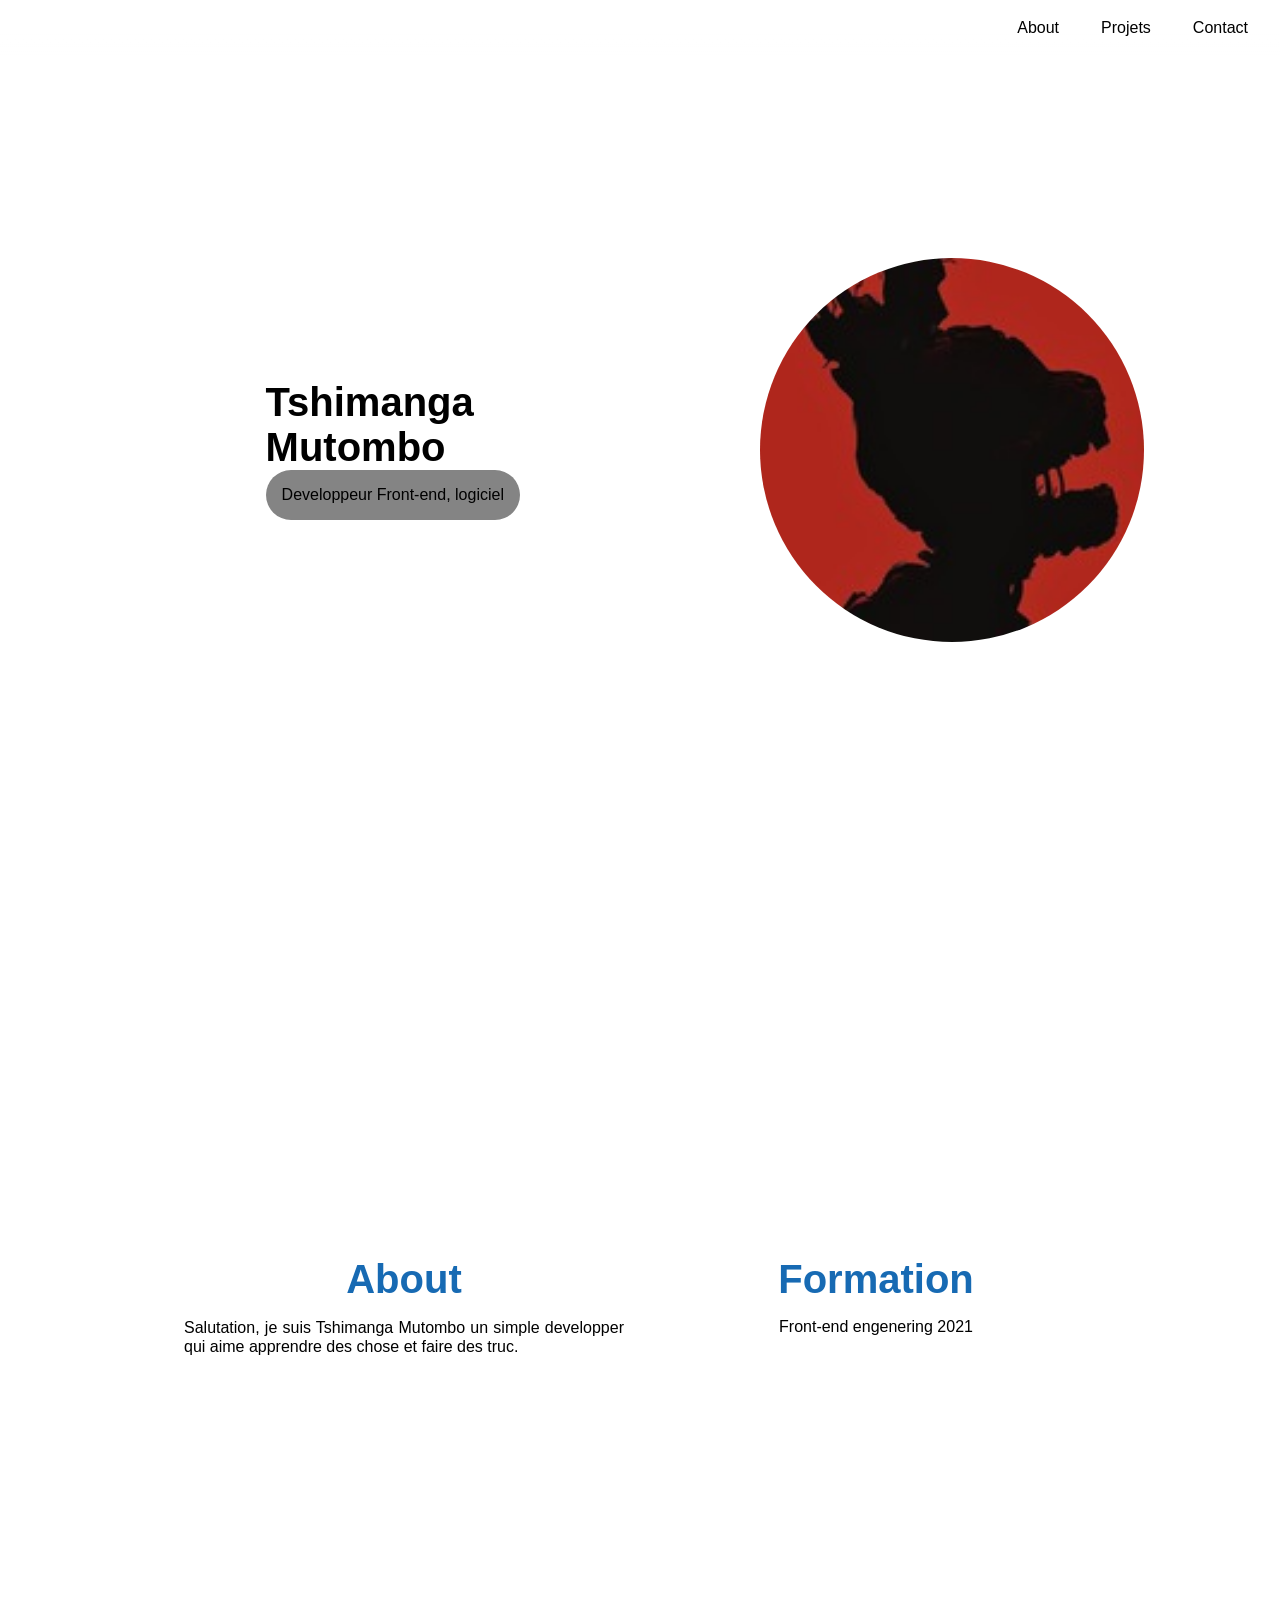
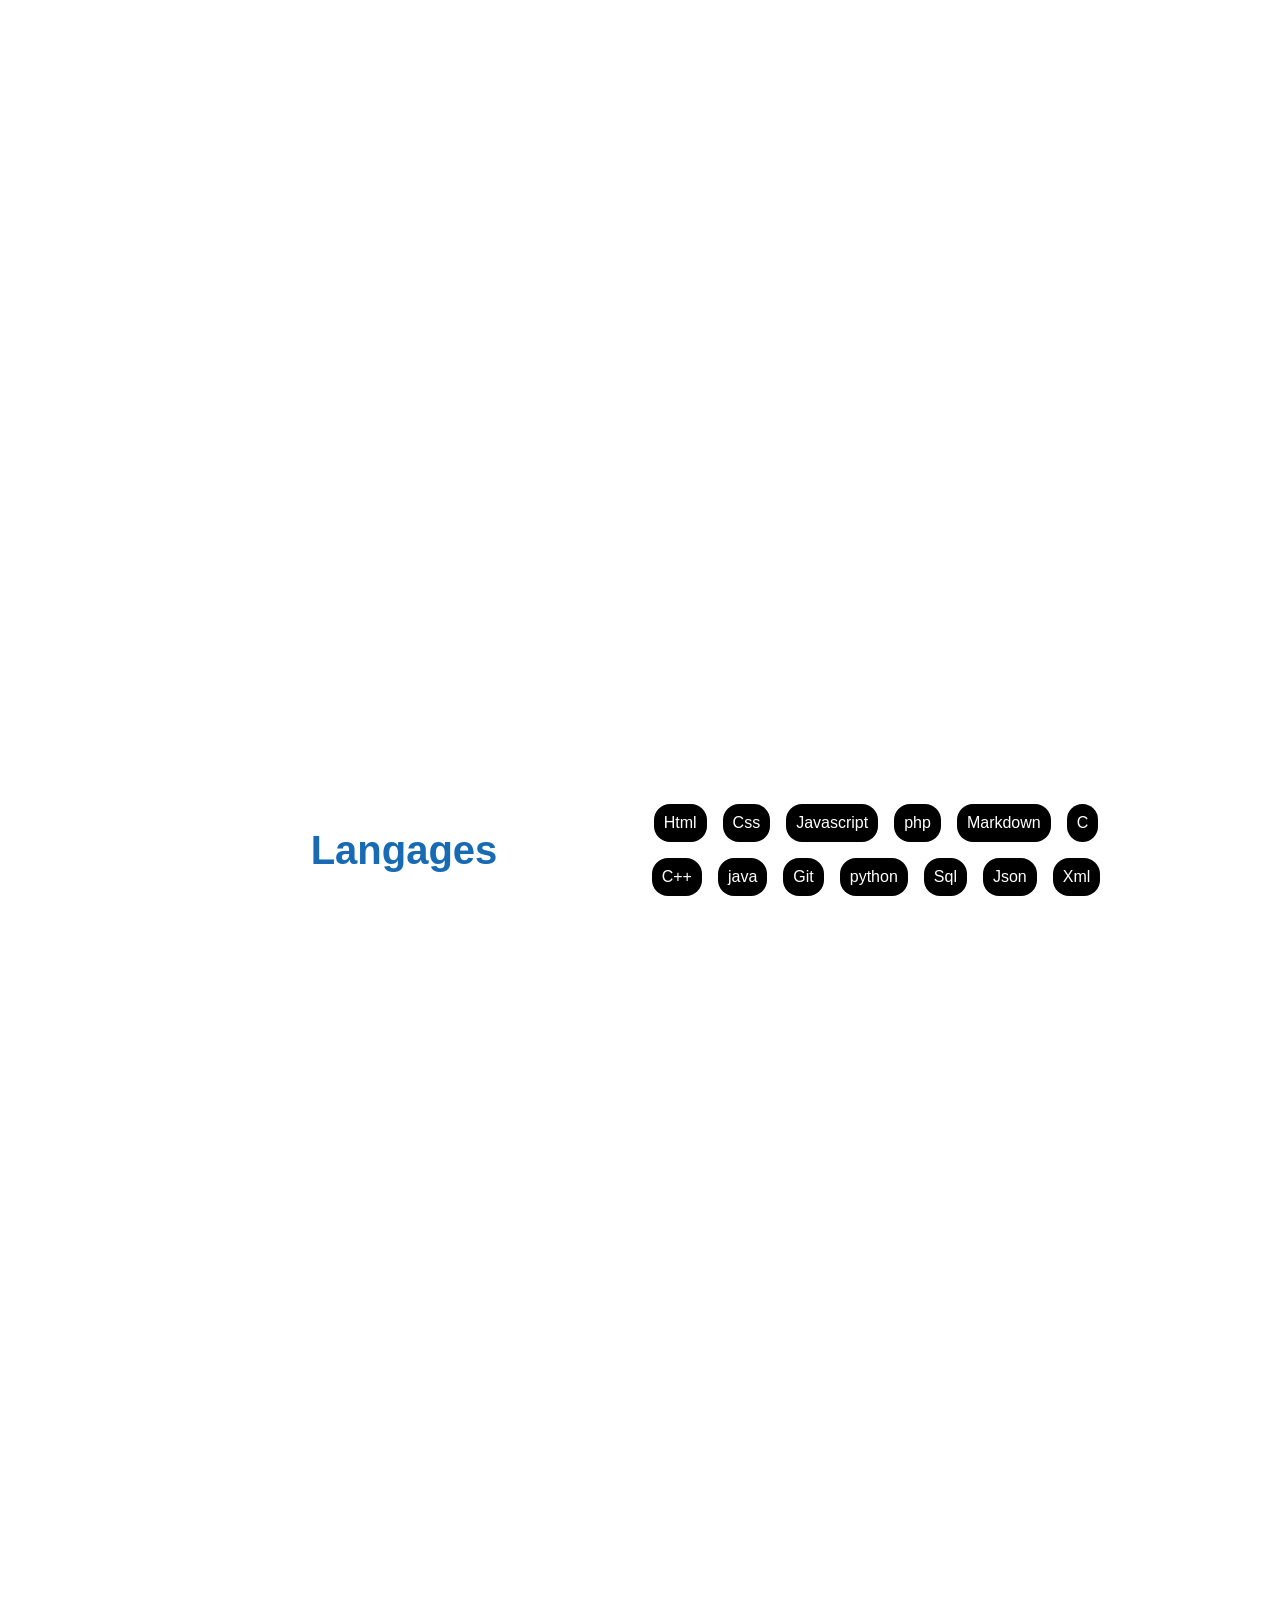
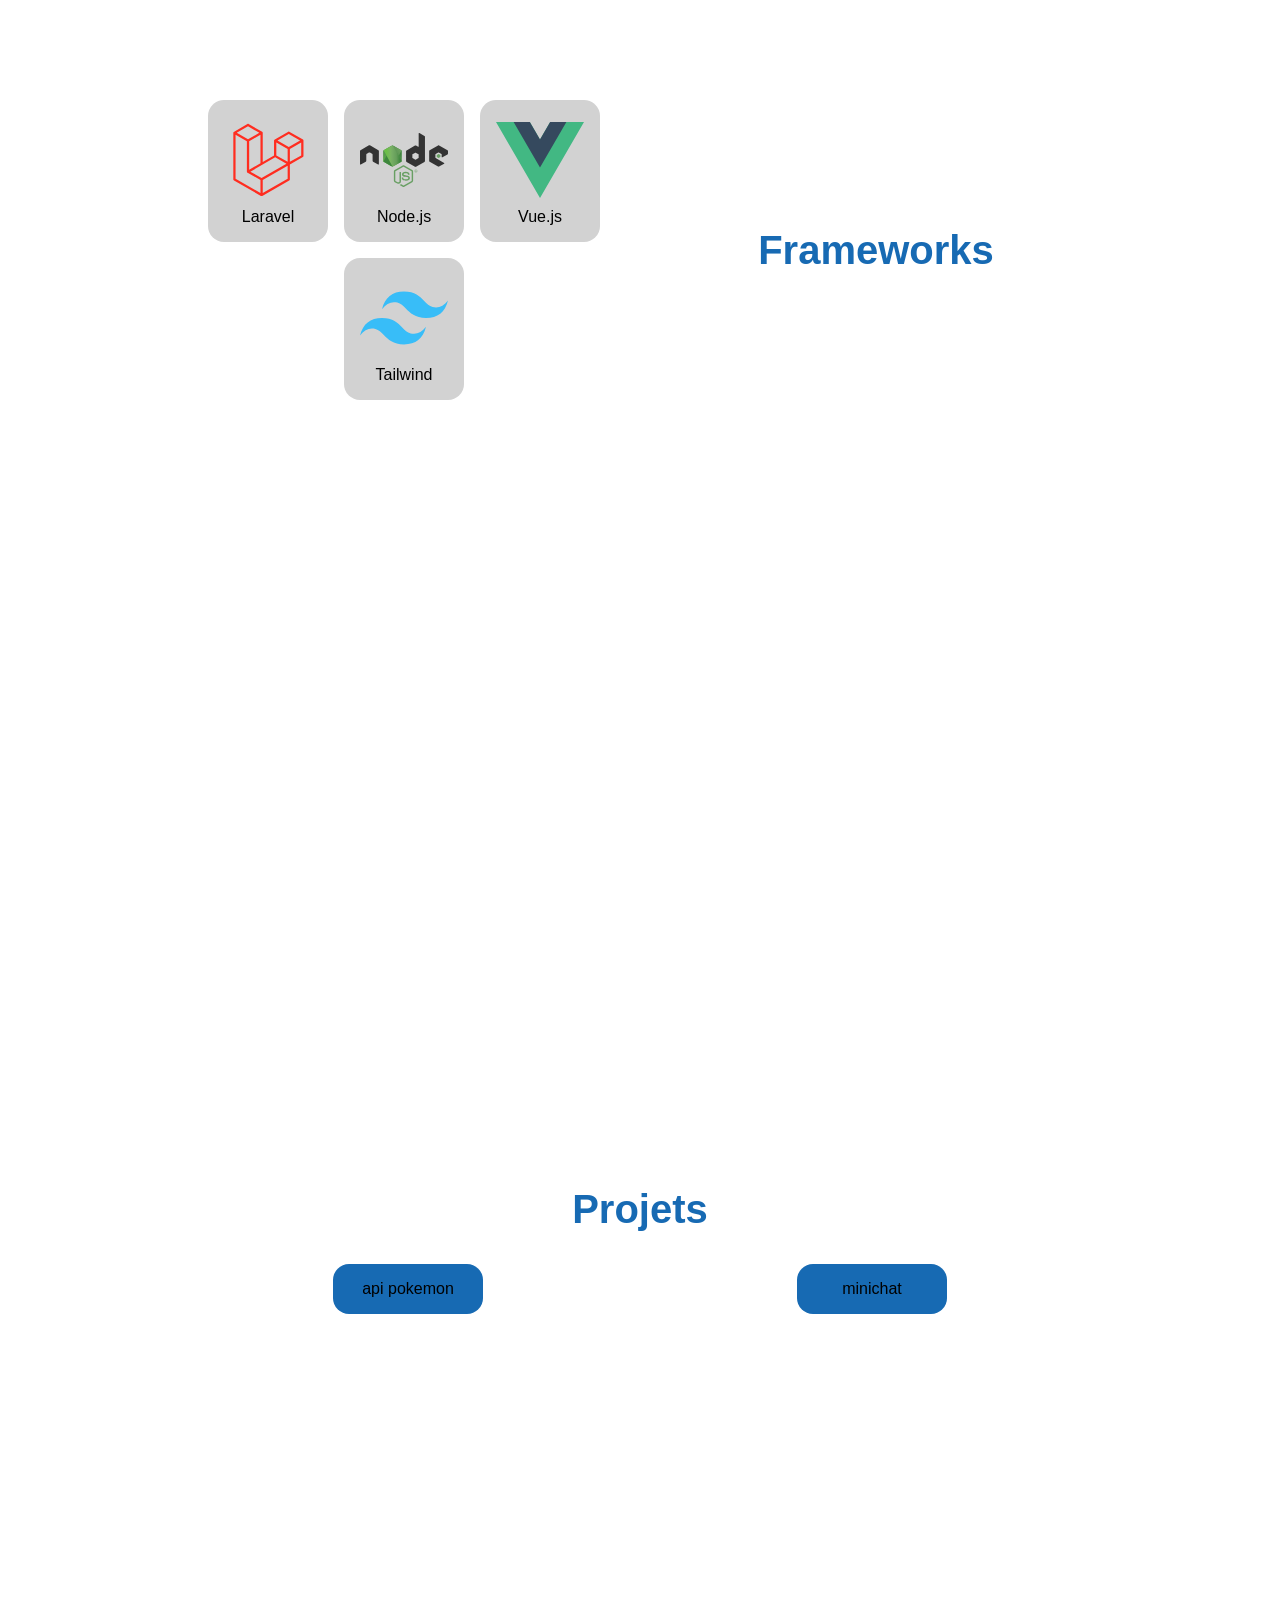
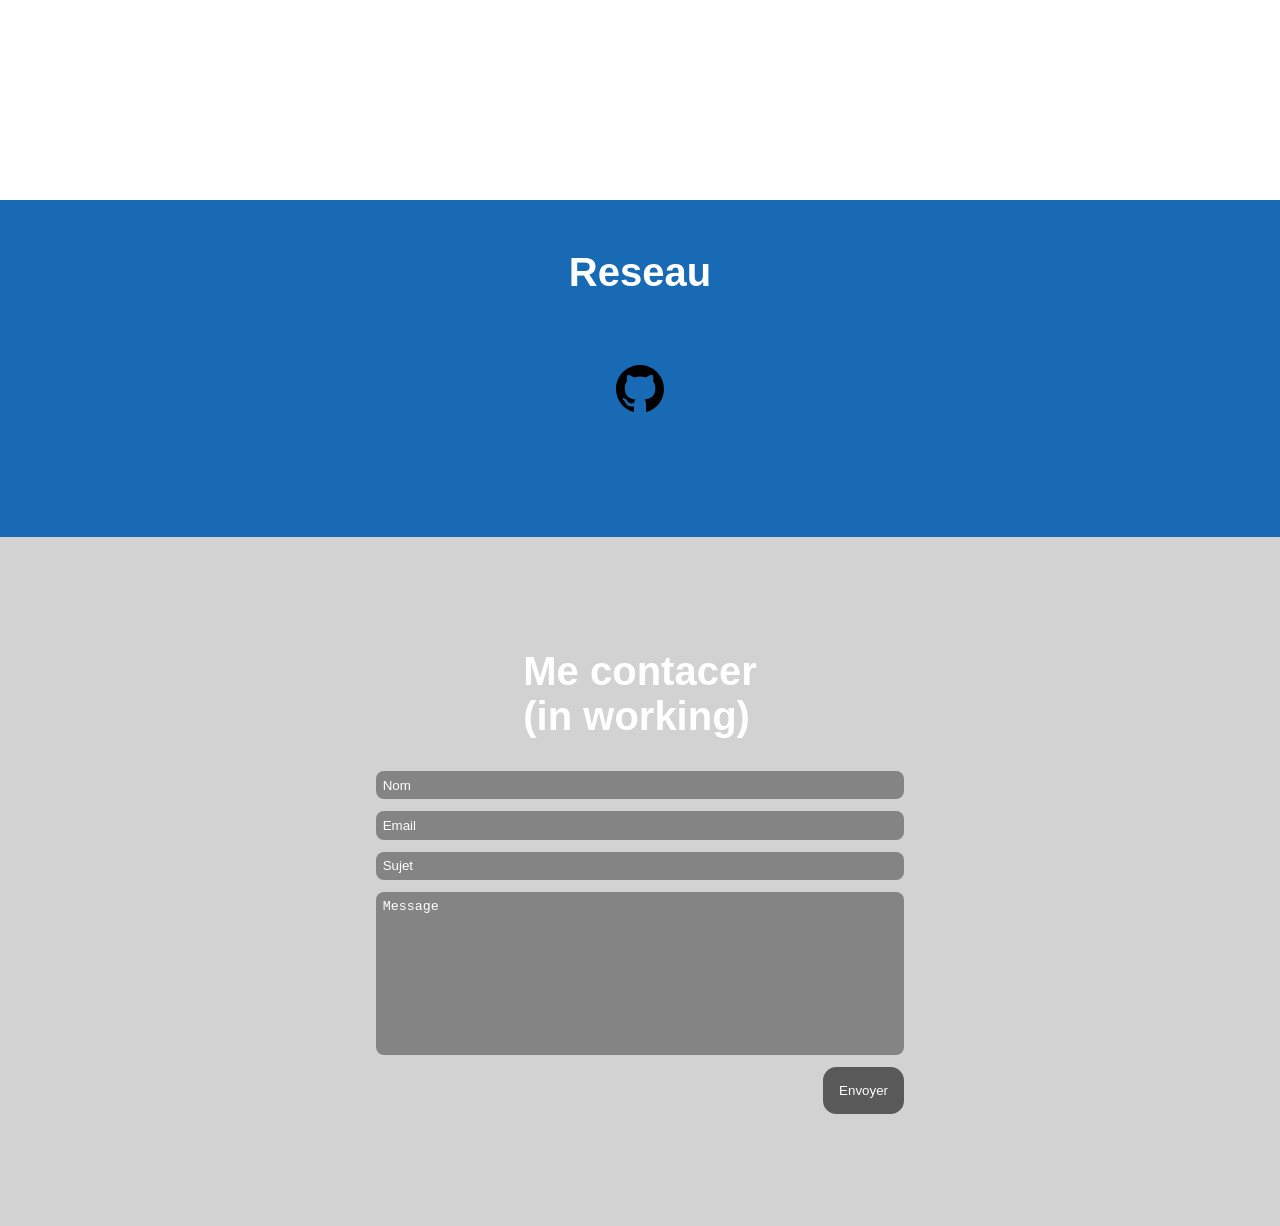
<file: index.html>
<!doctype html>
<html lang="fr">
    <head>
        <meta charset="UTF-8" />
        <meta name="viewport" content="width=device-width, initial-scale=1.0" />
        <title>Tsh1m</title>
        <link rel="shortcut icon" href="image/profile.jpg" type="image/x-icon">
        <link rel="stylesheet" href="style.css" />
        <script src="script.js" defer></script>
    </head>
    <body>
        <header>
            <div class="elt">
                <a href="#about">About</a>
                <a href="#Projet">Projets</a>
                <a href="#contact">Contact</a>
            </div>
        </header>

        <!-- hero -->
        <div class="hero">
            <div class="left">
                <div class="info">
                    <h1>Tshimanga Mutombo</h1>
                    <p class="spec">Developpeur Front-end, logiciel</p>
                </div>
            </div>
            <div class="right"><div class="photo"></div></div>
        </div>

        <!-- Information -->
        <div class="block me" id="about">
            <!-- About me -->
            <div class="about">
                <h1 class="titre">About</h1>
                <p class="desc">
                    Salutation, je suis Tshimanga Mutombo un simple developper
                    qui aime apprendre des chose et faire des truc. <br />
                </p>
            </div>

            <!-- formation -->
            <div class="formation">
                <h1 class="titre">Formation</h1>
                <div class="certif">
                    <!-- Chaque diplome-->
                    <div class="diplome">Front-end engenering 2021</div>
                </div>
            </div>
        </div>

        <!-- Langage connue -->
        <div class="block langage">
            <h1 class="titre">Langages</h1>
            <div class="ens">
        
            </div>
        </div>

        <!-- framework utiliser -->
        <div class="block framework">
            <div class="type">
                
            </div>
            <h1 class="titre">Frameworks</h1>
        </div>

        <!-- quelque projet en grille-->
        <div class="block projet" id="Projet">
            <h1 class="titre">Projets</h1>
            <div class="lien">
                <div class="item"><a href="">api pokemon </a></div>
                <div class="item"><a href="">minichat </a></div>
            </div>
        </div>

        <div class="reseau" id="">
            <h1>Reseau</h1>
            <div class="links">
                
            </div>
        </div>

        <!--  contact -->
        <div class="contact" id="contact">
            <h1>
                Me contacer <br />
                (in working)
            </h1>
            <form action="">
                <input type="text" name="" id="" placeholder="Nom" />
                <input type="text" name="" id="" placeholder="Email" />
                <input type="text" name="" id="" placeholder="Sujet" />
                <textarea placeholder="Message" rows="10"></textarea>
                <button type="submit">Envoyer</button>
            </form>
        </div>
    </body>
</html>
</file>
<file: style.css>
:root {
    color-scheme: light dark;
    font-family: Arial;
    scroll-behavior: smooth;
    scroll-snap-type: y mandatory;

    --primary-color: light-dark(#ffffff, #000);
    --secondary-color: light-dark(#000, #848484);

    --block-color: light-dark(#d2d2d2, #000);
    --block-color-hover: #272727;

    --accent-color: #176ab3;
    --accent-color2: light-dark(#848484, #272727);

    --text-color: #fff;
    --primary-text-color: light-dark(#000, #fff);
    --secondary-text-color: light-dark(#fff, #000);

    --size-primary: 1rem;
    --size-secondary: 1.5rem;
    --size-thirdy: 2.5rem;

    --padding-min: 1rem;
    --padding-max: 3rem;

    --radius-min: 1rem;
    --radius-med: 1rem;
    --radius-max: 1rem;

    --margin-min: 0.5em;
    --margin-med: 1em;
    --margin-max: 1.5em;
}

* {
    margin: 0;
    padding: 0;
    box-sizing: border-box;
}
body {
    background: var(--primary-color);
    color: var(--primary-text-color);
    font-size: 16px;
}

h1 {
    font-size: var(--size-thirdy);
}

a {
    text-decoration: none;
    color: inherit;
    text-align: center;
}

header {
    width: 100%;
    height: 55px;
    padding: 0 var(--padding-min);
    position: fixed;
    top: 0;
    background: linear-gradient(var(--primary-color) 60%, transparent);

    .elt {
        height: 100%;
        display: flex;
        justify-content: right;
        align-items: center;
        gap: 10px;

        a {
            border-radius: 1em;
            padding: var(--padding-min);
        }
        a:hover {
            background: var(--accent-color2);
            transition: 0.3s;
        }
    }
}

.hero {
    min-height: 100dvh;
    display: flex;
    justify-content: center;
    align-items: center;
    padding: var(--padding-min);

    & > * {
        min-width: 50%;
        height: fit-content;
        display: flex;
        justify-content: center;
    }
    .left {
        align-items: center;
        justify-content: center;
        flex-direction: column;
        gap: 1em;
        padding-left: 20%;

        .spec {
            background: var(--accent-color2);
            color: var(--primary-text-color);
            width: max-content;
            padding: var(--padding-min);
            border-radius: 50px;
        }
    }
    .right {
        .photo {
            width: 30dvw;
            aspect-ratio: 1/1;
            border-radius: 50%;
            background: url("image/profile.jpg");
            background-size: cover;
        }
    }
}

.block {
    width: 80%;
    min-height: 100dvh;
    margin: 100px auto;
    padding: var(--size-thirdy);
    display: flex;
    justify-content: center;
    align-items: center;

    & > * {
        width: 50%;
        height: 50dvh;
    }

    .titre {
        color: var(--accent-color);
        display: flex;
        align-items: center;
        justify-content: center;
        padding: var(--padding-min);
    }
}

.me {
    display: flex;
    align-items: center;
    text-align: justify;

    & > * {
        padding: 1rem;
        display: flex;
        flex-flow: column;
        flex-wrap: wrap;
        align-items: center;
    }
    .about .desc {
        line-height: 1.2em;
    }

    .formation {
        .certif {
            display: flex;
            flex-direction: column;
            align-items: center;
            align-content: center;
            justify-content: center;
            gap: 1em;
        }
    }
}

.langage {
    .ens {
        display: flex;
        justify-content: center;
        align-items: center;
        align-content: center;
        flex-wrap: wrap;
        gap: 1em;

        span {
            display: inline-block;
            background: var(--primary-text-color);
            color: var(--primary-color);
            padding: 10px;
            border-radius: 1em;
            text-align: center;
        }
    }
}

.framework {
    .type {
        display: flex;
        flex-wrap: wrap;
        justify-content: center;
        align-items: center;
        align-content: center;
        gap: 1em;

        .framew {
            width: 120px;
            padding: var(--padding-min);
            background: var(--block-color);
            border-radius: 1em;
            text-align: center;
            img {
                width: 100%;
                aspect-ratio: 1/1;
            }
        }

        .framew:hover {
            background: var(--block-color-hover);
            color: var(--text-color);
            transition: 0.3s;
        }
    }
}

.projet {
    flex-direction: column;
    justify-content: center;
    align-items: center;

    .titre {
        height: fit-content;
    }

    .lien {
        width: 100%;
        height: fit-content;
        display: flex;
        flex-wrap: wrap;
        justify-content: space-around;
        align-items: center;
        padding: 1rem;
        gap: 1em;

        .item {
            min-width: 150px;
            background: var(--accent-color);
            display: inline-block;
            padding: var(--padding-min);
            border-radius: 1em;
            text-align: center;
        }

        .item:hover {
            color: var(--secondary-text-color);
            background: var(--accent-color2);
            transition: 0.3s;
        }
    }
}

.reseau,
.contact {
    color: var(--text-color);
    width: 100%;
    padding: 50px 100px;
    display: flex;
    flex-direction: column;
    justify-content: center;
    align-items: center;
}
.reseau {
    background: var(--accent-color);

    .links {
        padding: 50px;
        display: flex;
        justify-content: center;
        align-items: center;
        /* gap: 50px; */

        .link {
            padding: 20px;
            a {
                display: block;
                img {
                    width: var(--padding-max);
                }
            }
        }
    }
}

.contact {
    width: 100%;
    background: var(--block-color);
    display: flex;
    gap: 2em;
    padding: 7em;

    form {
        width: 50%;
        display: flex;
        flex-direction: column;
        align-items: center;
        gap: 0.75rem;

        input,
        textarea {
            background: var(--accent-color2);
            width: 100%;
            color: var(--secondary-text-color);
            border: none;
            border-radius: 0.5rem;
            padding: 0.5em;
            resize: none;
            outline: none;
            caret-color: var(--secondary-color);
        }

        input::placeholder,
        textarea::placeholder {
            background: var(--accent-color2);
            width: fit-content;
            color: var(--text-color);
        }
        input:focus,
        textarea:focus {
            outline: 2px solid var(--primary-text-color);
        }

        button {
            padding: var(--padding-min);
            background: #272727b3;

            color: var(--text-color);
            border: none;
            border-radius: 1em;
            transition: 0.5s;
            align-self: self-end;
        }
        button:hover {
            color: black;
            background: white;
        }
    }
}

@media screen and (max-width: 720px) {
    header {
        padding: 0;
        .elt {
            background: transparent;
            gap: 0;
            a {
                width: 100%;
                border-radius: 0;
            }
        }
    }

    .hero {
        padding: 0;
        flex-direction: column-reverse;
        justify-content: center;
        align-items: center;
        gap: 1rem;

        & > * {
            padding: 0;
            justify-content: center;
            width: 80%;
            text-align: center;
        }

        .left {
            padding: 0;
            .spec {
                display: block;
                margin: var(--margin-min) auto;
            }
        }

        .right {
            .photo {
                width: 50dvw;
            }
        }
    }

    .block {
        align-items: center;
        & > * {
            height: fit-content;
        }
    }
    .block:nth-child(even) {
        flex-direction: column;
    }
    .block:nth-child(odd) {
        flex-direction: column-reverse;
    }

    .block.me {
        flex-direction: column;
        & > * {
            width: fit-content;
        }
    }

    .langage .ens {
        width: 100%;
    }
    .framework .type {
        display: grid;
        grid-template-columns: 1fr 1fr;
    }
    .contact {
        padding: 8em 3rem;
        form {
            width: 100%;
        }
    }
}
</file>
